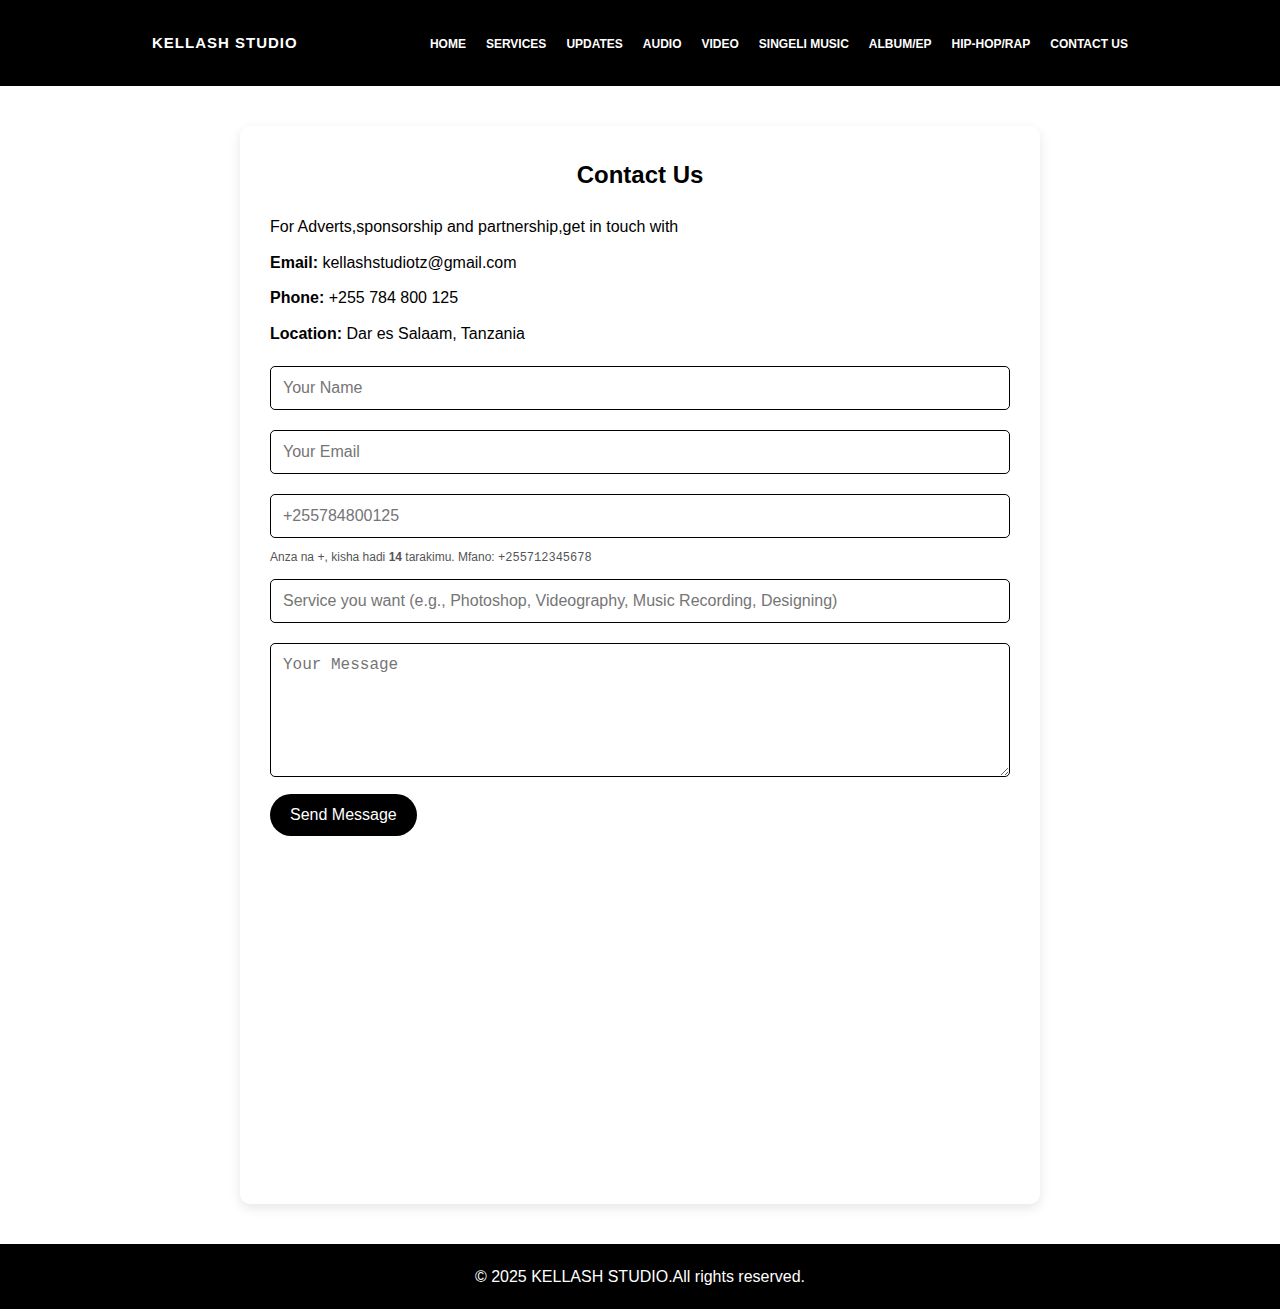
<file: contact.html>
<!DOCTYPE html>
<html lang="en">
<head>
  <meta charset="UTF-8">
  <meta name="viewport" content="width=device-width, initial-scale=1.0">
  <title> About us| Kellash Studio</title>
  <meta name="description" content="Contact us kellsh Studio. |Contact us.">
  <meta name="keywords" content="contact us, Kellash Studio, New updates">
<meta property="og:title" content="Contact us| Kellash Studio">
<meta property="og:description" content="wasiliana na kellash studio.">
<meta property="og:image" content="https://kellashstudiotanzania.netlify.app/images/logo kellassh NN.png.jpg">
<meta property="og:url" content="https://kellashstudiotanzania.netlify.app/contact.html">
<meta property="og:type" content="music.song">
  <link rel="stylesheet" href="style.css">
  <style>
    /* Container */
    .container {
      max-width: 800px;
      margin: 40px auto;
      background: white;
      padding: 30px;
      border-radius: 10px;
      box-shadow: 0 4px 12px rgba(0,0,0,0.1);
      color: black;
    }

    .container h2 {
      text-align: center;
      margin-bottom: 20px;
    }

    .contact-info p {
      margin: 10px 0;
      line-height: 1.6;
    }

    /* Form */
    form input, form textarea {
      width: 100%;
      padding: 12px;
      margin: 10px 0;
      border-radius: 5px;
      border: 1px solid black;
      font-size: 16px;
      background: white;
      color: black;
    }

    form button {
      background-color: black;
      color: white;
      padding: 12px 20px;
      border: none;
      border-radius: 30px;
      font-size: 16px;
      cursor: pointer;
      transition: 0.3s ease;
    }

    form button:hover {
      background-color: white;
      color: black;
      border: 1px solid black;
    }

    iframe {
      width: 100%;
      height: 300px;
      border: none;
      margin-top: 30px;
      border-radius: 8px;
    }

    .hint {
      font-size: 12px;
      color: #555;
    }

    .error {
      font-size: 12px;
      color: red;
    }

    /* Responsive adjustments */
    @media screen and (max-width: 768px) {
      .container {
        margin: 20px;
        padding: 20px;
      }
    }
  </style>
</head>
<body>
<header>
    <nav class="navbar">
      <div class="logo"> KELLASH STUDIO</div>
      <ul class="nav-links">
      <li><a href="index.html">Home</a></li> <br>
       <li><a href="services.html">Services</a></li> <br>
         <li><a href="updates.html">Updates</a></li> <br>
         <li><a href="audio.html">Audio</a></li> <br>
          <li><a href="">video</a></li> <br>
         
      <li><a href="">Singeli music</a></li> <br>
      <li><a href="">Album/EP</a></li> <br>
         <li><a href="">Hip-hop/Rap</a></li> <br>
      
               
                
                <li><a href="contact.html">Contact us</a></li>
  
   
  
  
            </ul>
      <!-- burger menu -->
      <div class="burger">
        <div></div>
        <div></div>
        <div></div>
      </div>
    </nav>
  </header>
  <div class="container">
    <h2>Contact Us</h2>

    <div class="contact-info">
      For Adverts,sponsorship and partnership,get in touch with
      <p><strong>Email:</strong> kellashstudiotz@gmail.com</p>
      <p><strong>Phone:</strong> +255 784 800 125</p>
      <p><strong>Location:</strong> Dar es Salaam, Tanzania</p>
    </div>

    <form id="contactForm" action="https://formspree.io/f/xeolnwzr" method="POST">
      <input type="text" name="name" placeholder="Your Name" required />
      <input type="email" name="email" placeholder="Your Email" required />
      <input id="phone" name="phone" type="text" inputmode="tel" autocomplete="tel"
        placeholder="+255784800125" maxlength="15" aria-describedby="phoneHint phoneError" required />
      <div id="phoneHint" class="hint">Anza na <code>+</code>, kisha hadi <strong>14</strong> tarakimu. Mfano: <code>+255712345678</code></div>
      <div id="phoneError" class="error" role="alert" aria-live="polite" style="display:none"></div>

      <input type="text" name="order" placeholder="Service you want (e.g., Photoshop, Videography, Music Recording, Designing)" required />
      <textarea name="message" placeholder="Your Message" rows="6" required></textarea>
      <button type="submit">Send Message</button>
    </form>

    <!-- Google Map -->
    <iframe 
      src="https://www.google.com/maps/embed?pb=!1m18!1m12!1m3!1d15955.01589114684!2d39.2650021!3d-6.7923546!2m3!1f0!2f0!3f0!3m2!1i1024!2i768!4f13.1!3m3!1m2!1s0x185c4c779121340f%3A0x91a0c0d0c01c682c!2sDar%20es%20Salaam%2C%20Tanzania!5e0!3m2!1sen!2stz!4v1719229160256!5m2!1sen!2stz"
      allowfullscreen="" loading="lazy" referrerpolicy="no-referrer-when-downgrade">
    </iframe>
  </div>

  <script>
    const form = document.getElementById('contactForm');
    const phone = document.getElementById('phone');
    const phoneError = document.getElementById('phoneError');

    function validatePhone() {
      const re = /^\+\d{1,14}$/;
      const val = phone.value.trim();
      if (!val) {
        phoneError.textContent = 'Namba ya simu ni lazima.';
        return false;
      }
      if (!re.test(val)) {
        phoneError.textContent = 'Tafadhali weka namba iliyoanza na + na isiyozidi digits 14 (mfano +255712345678).';
        return false;
      }
      phoneError.textContent = '';
      return true;
    }

    phone.addEventListener('input', () => {
      if (phone.value.length > 15) phone.value = phone.value.slice(0, 15);
      validatePhone();
    });

    form.addEventListener('submit', (e) => {
      if (!validatePhone()) {
        e.preventDefault();
        phone.focus();
      }
    });
  </script>
<!-- ✅ JavaScript -->
  <script>
    const burger = document.querySelector('.burger');
    const nav = document.querySelector('.nav-links');

    burger.addEventListener('click', () => {
      // Toggle both burger and nav visibility
      nav.classList.toggle('nav-active');
      burger.classList.toggle('toggle');
    });
  </script>

  <footer style="text-align:center; padding:20px; background:black; color:white;">
    &copy; 2025 KELLASH STUDIO.All rights reserved.
  </footer>

</body>
</html>
</file>
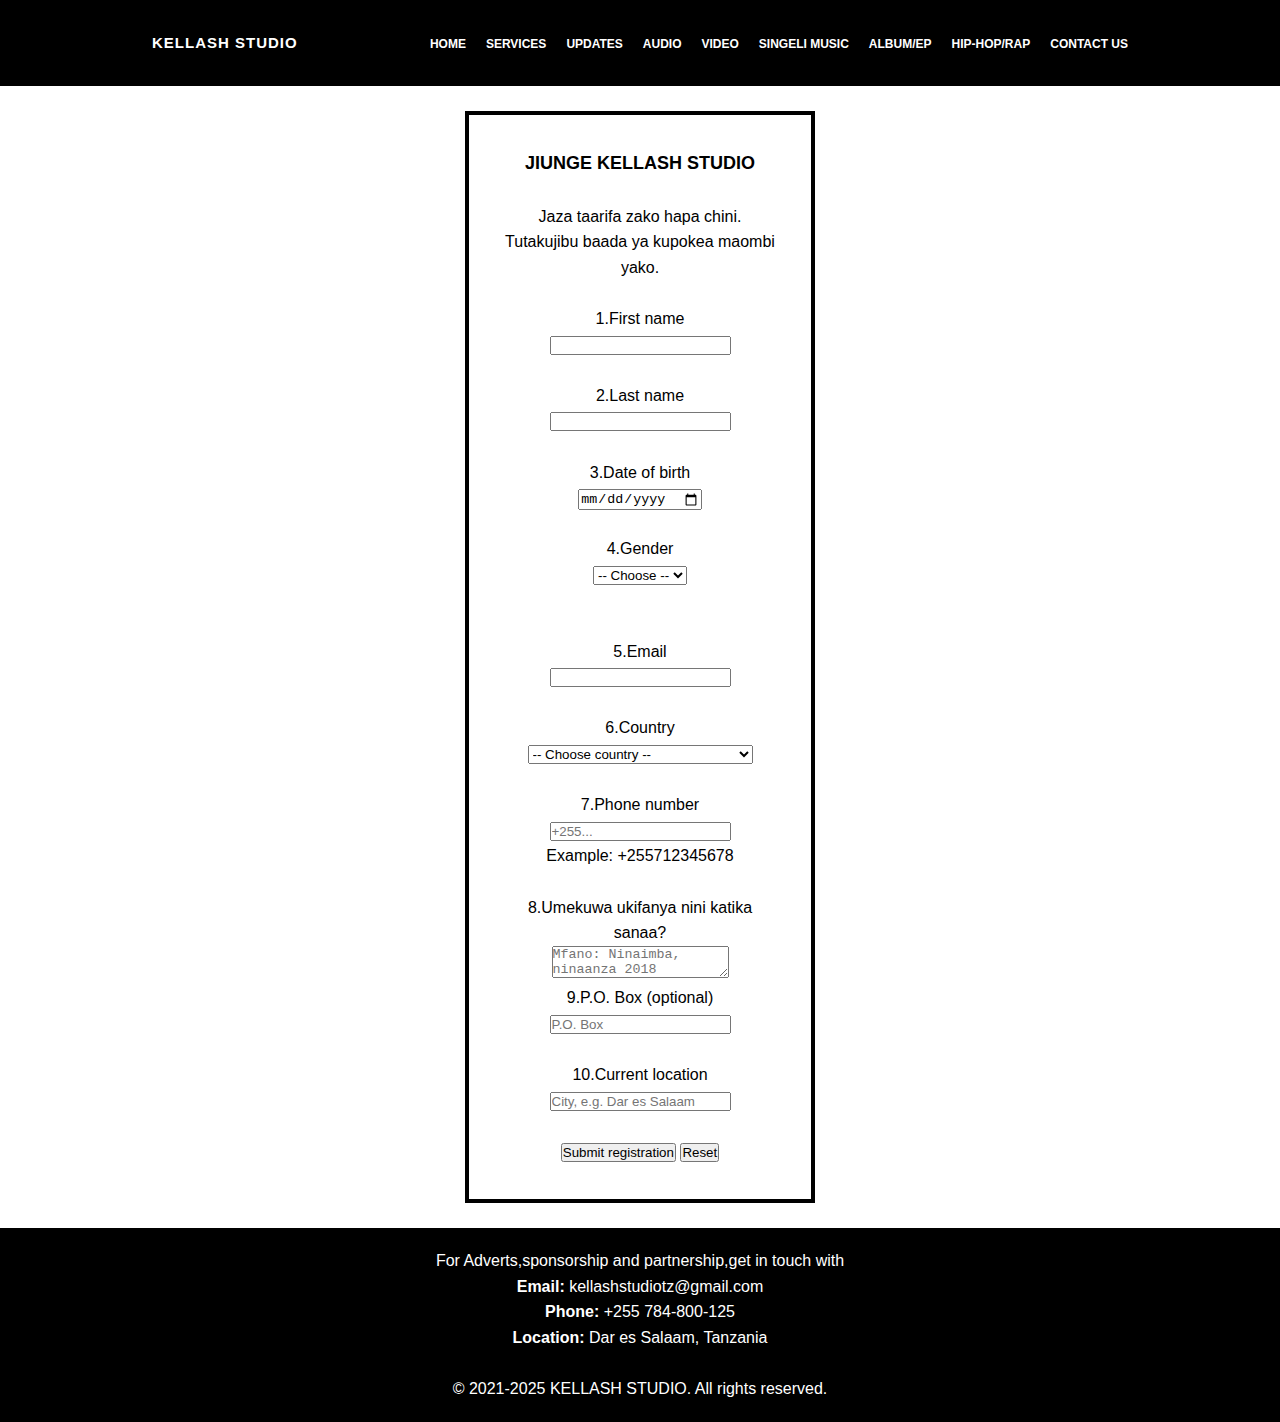
<file: join.html>
<!DOCTYPE html>
<html lang="en">
<head>
    <meta charset="UTF-8">
    <meta name="viewport" content="width=device-width, initial-scale=1.0">
  <title> Join Kellash Studio|Sajili sasa, fanya kazi nasi, na upate discount ya 50% kwenye usambazaji wa nyimbo zako kote mtandaoni!</title>
  <meta name="description" content="Jiunge leo na uanze safari yako ya muziki kwa nguvu mpya! Kwa wasanii wanaojisajili na kufanya kazi nasi, tunatoa punguzo la 50% kwenye huduma zetu za usambazaji wa nyimbo online.
📢 Sambaza kazi zako kwenye majukwaa makubwa ya muziki, ongeza mashabiki, na tengeneza jina lako kama msanii wa kitaalamu!.👉 Sajili sasa kupitia Kellash Studio na tukusaidie kufikia mafanikio yako ya muziki kwa urahisi zaidi!| Jiunge nasi.">
  <meta name="keywords" content="jiunge kellash studio,Kellash Studio">
<meta property="og:title" content="Kellash Studio Inakuinua! Sajili sasa, fanya kazi nasi, na upate discount ya 50% kwenye usambazaji wa nyimbo zako kote mtandaoni! nimeipenda hii| Kellash Studio">
<meta property="og:description" content="Jiunge leo na uanze safari yako ya muziki kwa nguvu mpya! Kwa wasanii wanaojisajili na kufanya kazi nasi, tunatoa punguzo la 50% kwenye huduma zetu za usambazaji wa nyimbo online.
📢 Sambaza kazi zako kwenye majukwaa makubwa ya muziki, ongeza mashabiki, na tengeneza jina lako kama msanii wa kitaalamu!

👉 Sajili sasa kupitia Kellash Studio na tukusaidie kufikia mafanikio yako ya muziki kwa urahisi zaidi!.">
<meta property="og:image" content="https://kellashstudiotanzania.netlify.app/images/logo kellassh NN 2.jpg">
<meta property="og:url" content="https://kellashstudiotanzania.netlify.app/join.html">
<meta property="og:type" content="music.song">
    <link rel="stylesheet" href="style.css">
</head>
<body>

 <header>
    <nav class="navbar">
      <div class="logo"> KELLASH STUDIO</div>
      <ul class="nav-links">
      <li><a href="index.html">Home</a></li> <br>
       <li><a href="services.html">Services</a></li> <br>
         <li><a href="updates.html">Updates</a></li> <br>
         <li><a href="audio.html">Audio</a></li> <br>
          <li><a href="">video</a></li> <br>
         
      <li><a href="">Singeli music</a></li> <br>
      <li><a href="">Album/EP</a></li> <br>
         <li><a href="">Hip-hop/Rap</a></li> <br>
      
               
                
                <li><a href="contact.html">Contact us</a></li>
  
   
  
  
            </ul>
      <!-- burger menu -->
      <div class="burger">
        <div></div>
        <div></div>
        <div></div>
      </div>
    </nav>
  </header>
<br>

<center>
  <div class="cardyanyimbojoin">
<h1 style="font-size: 18px; font-weight: bold;">JIUNGE KELLASH STUDIO</h1><br>
        <p class="small" >Jaza taarifa zako hapa chini. Tutakujibu baada ya kupokea maombi yako.</p>
<br>
        <form  action="https://formspree.io/f/mldppavn"
         method="POST">
          <div class="two-cols">
            <div class="col">
              <label for="firstName">1.First name </label> <br>
              <input id="firstName" name="firstName" type="text" required />
            </div>
            <br>
            <div class="col">
              <label for="lastName">2.Last name </label> <br>
              <input id="lastName" name="lastName" type="text" required />
            </div>
          <br>

          <label for="dob">3.Date of birth </label><br>
          <input id="dob" name="dob" type="date" required />
<br>
<br>
    <div class="col">
              <label for="gender">4.Gender</label> <br>
              <select id="gender" name="gender" required>
                <option value="">-- Choose --</option>
                <option value="Male">Male</option>
                <option value="Female">Female</option>
                <option value="Other">Other</option>
              </select>
            </div>
          </div>       
<br>
<br>
          <div class="col">
            <div class="col">
              <label for="email">5.Email</label><br>
              <input id="email" name="email" type="email" required />
            </div>
            <br>

          <label for="country">6.Country </label>
          <select id="country" name="country" required>
            <option value="">-- Choose country --</option>
            <!-- Countries list (complete) -->
            <option value="Afghanistan">Afghanistan</option>
            <option value="Albania">Albania</option>
            <option value="Algeria">Algeria</option>
            <option value="Andorra">Andorra</option>
            <option value="Angola">Angola</option>
            <option value="Antigua and Barbuda">Antigua and Barbuda</option>
            <option value="Argentina">Argentina</option>
            <option value="Armenia">Armenia</option>
            <option value="Australia">Australia</option>
            <option value="Austria">Austria</option>
            <option value="Azerbaijan">Azerbaijan</option>
            <option value="Bahamas">Bahamas</option>
            <option value="Bahrain">Bahrain</option>
            <option value="Bangladesh">Bangladesh</option>
            <option value="Barbados">Barbados</option>
            <option value="Belarus">Belarus</option>
            <option value="Belgium">Belgium</option>
            <option value="Belize">Belize</option>
            <option value="Benin">Benin</option>
            <option value="Bhutan">Bhutan</option>
            <option value="Bolivia">Bolivia</option>
            <option value="Bosnia and Herzegovina">Bosnia and Herzegovina</option>
            <option value="Botswana">Botswana</option>
            <option value="Brazil">Brazil</option>
            <option value="Brunei">Brunei</option>
            <option value="Bulgaria">Bulgaria</option>
            <option value="Burkina Faso">Burkina Faso</option>
            <option value="Burundi">Burundi</option>
            <option value="Cabo Verde">Cabo Verde</option>
            <option value="Cambodia">Cambodia</option>
            <option value="Cameroon">Cameroon</option>
            <option value="Canada">Canada</option>
            <option value="Central African Republic">Central African Republic</option>
            <option value="Chad">Chad</option>
            <option value="Chile">Chile</option>
            <option value="China">China</option>
            <option value="Colombia">Colombia</option>
            <option value="Comoros">Comoros</option>
            <option value="Congo (Congo-Brazzaville)">Congo (Congo-Brazzaville)</option>
            <option value="Costa Rica">Costa Rica</option>
            <option value="Côte d'Ivoire">Côte d'Ivoire</option>
            <option value="Croatia">Croatia</option>
            <option value="Cuba">Cuba</option>
            <option value="Cyprus">Cyprus</option>
            <option value="Czechia (Czech Republic)">Czechia (Czech Republic)</option>
            <option value="Democratic Republic of the Congo">Democratic Republic of the Congo</option>
            <option value="Denmark">Denmark</option>
            <option value="Djibouti">Djibouti</option>
            <option value="Dominica">Dominica</option>
            <option value="Dominican Republic">Dominican Republic</option>
            <option value="Ecuador">Ecuador</option>
            <option value="Egypt">Egypt</option>
            <option value="El Salvador">El Salvador</option>
            <option value="Equatorial Guinea">Equatorial Guinea</option>
            <option value="Eritrea">Eritrea</option>
            <option value="Estonia">Estonia</option>
            <option value="Eswatini (fmr. "Swaziland")">Eswatini (fmr. "Swaziland")</option>
            <option value="Ethiopia">Ethiopia</option>
            <option value="Fiji">Fiji</option>
            <option value="Finland">Finland</option>
            <option value="France">France</option>
            <option value="Gabon">Gabon</option>
            <option value="Gambia">Gambia</option>
            <option value="Georgia">Georgia</option>
            <option value="Germany">Germany</option>
            <option value="Ghana">Ghana</option>
            <option value="Greece">Greece</option>
            <option value="Grenada">Grenada</option>
            <option value="Guatemala">Guatemala</option>
            <option value="Guinea">Guinea</option>
            <option value="Guinea-Bissau">Guinea-Bissau</option>
            <option value="Guyana">Guyana</option>
            <option value="Haiti">Haiti</option>
            <option value="Honduras">Honduras</option>
            <option value="Hungary">Hungary</option>
            <option value="Iceland">Iceland</option>
            <option value="India">India</option>
            <option value="Indonesia">Indonesia</option>
            <option value="Iran">Iran</option>
            <option value="Iraq">Iraq</option>
            <option value="Ireland">Ireland</option>
            <option value="Israel">Israel</option>
            <option value="Italy">Italy</option>
            <option value="Jamaica">Jamaica</option>
            <option value="Japan">Japan</option>
            <option value="Jordan">Jordan</option>
            <option value="Kazakhstan">Kazakhstan</option>
            <option value="Kenya">Kenya</option>
            <option value="Kiribati">Kiribati</option>
            <option value="Kuwait">Kuwait</option>
            <option value="Kyrgyzstan">Kyrgyzstan</option>
            <option value="Laos">Laos</option>
            <option value="Latvia">Latvia</option>
            <option value="Lebanon">Lebanon</option>
            <option value="Lesotho">Lesotho</option>
            <option value="Liberia">Liberia</option>
            <option value="Libya">Libya</option>
            <option value="Liechtenstein">Liechtenstein</option>
            <option value="Lithuania">Lithuania</option>
            <option value="Luxembourg">Luxembourg</option>
            <option value="Madagascar">Madagascar</option>
            <option value="Malawi">Malawi</option>
            <option value="Malaysia">Malaysia</option>
            <option value="Maldives">Maldives</option>
            <option value="Mali">Mali</option>
            <option value="Malta">Malta</option>
            <option value="Marshall Islands">Marshall Islands</option>
            <option value="Mauritania">Mauritania</option>
            <option value="Mauritius">Mauritius</option>
            <option value="Mexico">Mexico</option>
            <option value="Micronesia">Micronesia</option>
            <option value="Moldova">Moldova</option>
            <option value="Monaco">Monaco</option>
            <option value="Mongolia">Mongolia</option>
            <option value="Montenegro">Montenegro</option>
            <option value="Morocco">Morocco</option>
            <option value="Mozambique">Mozambique</option>
            <option value="Myanmar">Myanmar</option>
            <option value="Namibia">Namibia</option>
            <option value="Nauru">Nauru</option>
            <option value="Nepal">Nepal</option>
            <option value="Netherlands">Netherlands</option>
            <option value="New Zealand">New Zealand</option>
            <option value="Nicaragua">Nicaragua</option>
            <option value="Niger">Niger</option>
            <option value="Nigeria">Nigeria</option>
            <option value="North Korea">North Korea</option>
            <option value="North Macedonia">North Macedonia</option>
            <option value="Norway">Norway</option>
            <option value="Oman">Oman</option>
            <option value="Pakistan">Pakistan</option>
            <option value="Palau">Palau</option>
            <option value="Panama">Panama</option>
            <option value="Papua New Guinea">Papua New Guinea</option>
            <option value="Paraguay">Paraguay</option>
            <option value="Peru">Peru</option>
            <option value="Philippines">Philippines</option>
            <option value="Poland">Poland</option>
            <option value="Portugal">Portugal</option>
            <option value="Qatar">Qatar</option>
            <option value="Romania">Romania</option>
            <option value="Russia">Russia</option>
            <option value="Rwanda">Rwanda</option>
            <option value="Saint Kitts and Nevis">Saint Kitts and Nevis</option>
            <option value="Saint Lucia">Saint Lucia</option>
            <option value="Saint Vincent and the Grenadines">Saint Vincent and the Grenadines</option>
            <option value="Samoa">Samoa</option>
            <option value="San Marino">San Marino</option>
            <option value="Sao Tome and Principe">Sao Tome and Principe</option>
            <option value="Saudi Arabia">Saudi Arabia</option>
            <option value="Senegal">Senegal</option>
            <option value="Serbia">Serbia</option>
            <option value="Seychelles">Seychelles</option>
            <option value="Sierra Leone">Sierra Leone</option>
            <option value="Singapore">Singapore</option>
            <option value="Slovakia">Slovakia</option>
            <option value="Slovenia">Slovenia</option>
            <option value="Solomon Islands">Solomon Islands</option>
            <option value="Somalia">Somalia</option>
            <option value="South Africa">South Africa</option>
            <option value="South Korea">South Korea</option>
            <option value="South Sudan">South Sudan</option>
            <option value="Spain">Spain</option>
            <option value="Sri Lanka">Sri Lanka</option>
            <option value="Sudan">Sudan</option>
            <option value="Suriname">Suriname</option>
            <option value="Sweden">Sweden</option>
            <option value="Switzerland">Switzerland</option>
            <option value="Syria">Syria</option>
            <option value="Taiwan">Taiwan</option>
            <option value="Tajikistan">Tajikistan</option>
            <option value="Tanzania">Tanzania</option>
            <option value="Thailand">Thailand</option>
            <option value="Timor-Leste">Timor-Leste</option>
            <option value="Togo">Togo</option>
            <option value="Tonga">Tonga</option>
            <option value="Trinidad and Tobago">Trinidad and Tobago</option>
            <option value="Tunisia">Tunisia</option>
            <option value="Turkey">Turkey</option>
            <option value="Turkmenistan">Turkmenistan</option>
            <option value="Tuvalu">Tuvalu</option>
            <option value="Uganda">Uganda</option>
            <option value="Ukraine">Ukraine</option>
            <option value="United Arab Emirates">United Arab Emirates</option>
            <option value="United Kingdom">United Kingdom</option>
            <option value="United States of America">United States of America</option>
            <option value="Uruguay">Uruguay</option>
            <option value="Uzbekistan">Uzbekistan</option>
            <option value="Vanuatu">Vanuatu</option>
            <option value="Vatican City">Vatican City</option>
            <option value="Venezuela">Venezuela</option>
            <option value="Vietnam">Vietnam</option>
            <option value="Yemen">Yemen</option>
            <option value="Zambia">Zambia</option>
            <option value="Zimbabwe">Zimbabwe</option>
          </select>
<br>
<br>
          <div class="two-cols">
            <div class="col">
              <label for="phone">7.Phone number</label>
              <input id="phone" name="phone" type="tel" placeholder="+255..." required maxlength="16" />
              <div class="small-note">Example: +255712345678</div>
            </div>
<br><label for="artDetails">8.Umekuwa ukifanya nini katika sanaa?</label> <br>
          <textarea id="artDetails" name="artDetails" placeholder="Mfano: Ninaimba, ninaanza 2018 (studio, gigs...), au 'producer tangu 2020'"></textarea>
           
<br>
          <label for="pobox">9.P.O. Box (optional)</label>
          <input id="pobox" name="pobox" type="text" placeholder="P.O. Box" />
<br>
<br>
          <label for="currentLocation">10.Current location</label><br>
          <input id="currentLocation" name="currentLocation" type="text" placeholder="City, e.g. Dar es Salaam" />
<br><br>


          <div class="actions">
            <button type="submit">Submit registration</button>
            <button type="reset" class="secondary">Reset</button>
          </div>

          <div id="formError" class="error" role="alert" aria-live="assertive" style="display:none;"></div>
          <div id="formSuccess" class="note-success" style="display:none;">Tumepokea taarifa zako. Tutakujibu hivi karibuni.</div>
        </form>
      </div>
    </div><!-- card -->
  </div><!-- container -->
  <br>

<script>
    // Client-side validation
    const form = document.getElementById('registerForm');
    const formError = document.getElementById('formError');
    const formSuccess = document.getElementById('formSuccess');

    function validatePhone(phone){
      if(!phone) return false;
      // must start with + then digits, total digits (excluding +) <=15
      if(phone.charAt(0) !== '+') return false;
      const digits = phone.slice(1).replace(/\s+/g,'');
      if(!/^\d+$/.test(digits)) return false;
      if(digits.length > 15) return false;
      return true;
    }

    form.addEventListener('submit', function(e){
      formError.style.display='none';
      formSuccess.style.display='none';

      const phone = document.getElementById('phone').value.trim();
      const email = document.getElementById('email').value.trim();
      const pass = document.getElementById('password').value;

      if(!validatePhone(phone)){
        e.preventDefault();
        formError.textContent = 'Namba ya simu lazima ianze na + na iwe na hadi tarakimu 15. Mfano: +255712345678';
        formError.style.display = 'block';
        return;
      }

      if(pass.length < 6){
        e.preventDefault();
        formError.textContent = 'Password lazima iwe angalau herufi 6.';
        formError.style.display = 'block';
        return;
      }

      // Basic email regex
      const emailRegex = /^[^\s@]+@[^\s@]+\.[^\s@]+$/;
      if(!emailRegex.test(email)){
        e.preventDefault();
        formError.textContent = 'Tafadhali weka email halali.';
        formError.style.display = 'block';
        return;
      }

      // allow form submission to server (PHP) — show success message after server responds
      // Optionally you could use AJAX/fetch to submit and show success without leaving page.
    });

    // Optionally: Show success message if redirected with query ?sent=1
    (function(){
      const params = new URLSearchParams(window.location.search);
      if(params.get('sent') === '1'){
        formSuccess.style.display='block';
        form.scrollIntoView({behavior:'smooth'});
      }
      if(params.get('sent') === '0' && params.get('err')){
        formError.textContent = params.get('err');
        formError.style.display='block';
      }
    })();
  </script>




















































































  <!-- Footer -->
  <footer>
    <div class="contact-info">
      For Adverts,sponsorship and partnership,get in touch with
      <p><strong>Email:</strong> kellashstudiotz@gmail.com</p>
      <p><strong>Phone:</strong> +255 784-800-125</p>
      <p><strong>Location:</strong> Dar es Salaam, Tanzania</p>
    </div>
    <br>
      <p>&copy; 2021-2025 KELLASH STUDIO. All rights reserved.</p>
  </footer>
    <!-- Burger JS -->
  <script>
    const burger = document.querySelector('.burger');
    const nav = document.querySelector('.nav-links');

    burger.addEventListener('click', () => {
        nav.classList.toggle('nav-active');
        burger.classList.toggle('toggle');
    });
  </script>
</file>
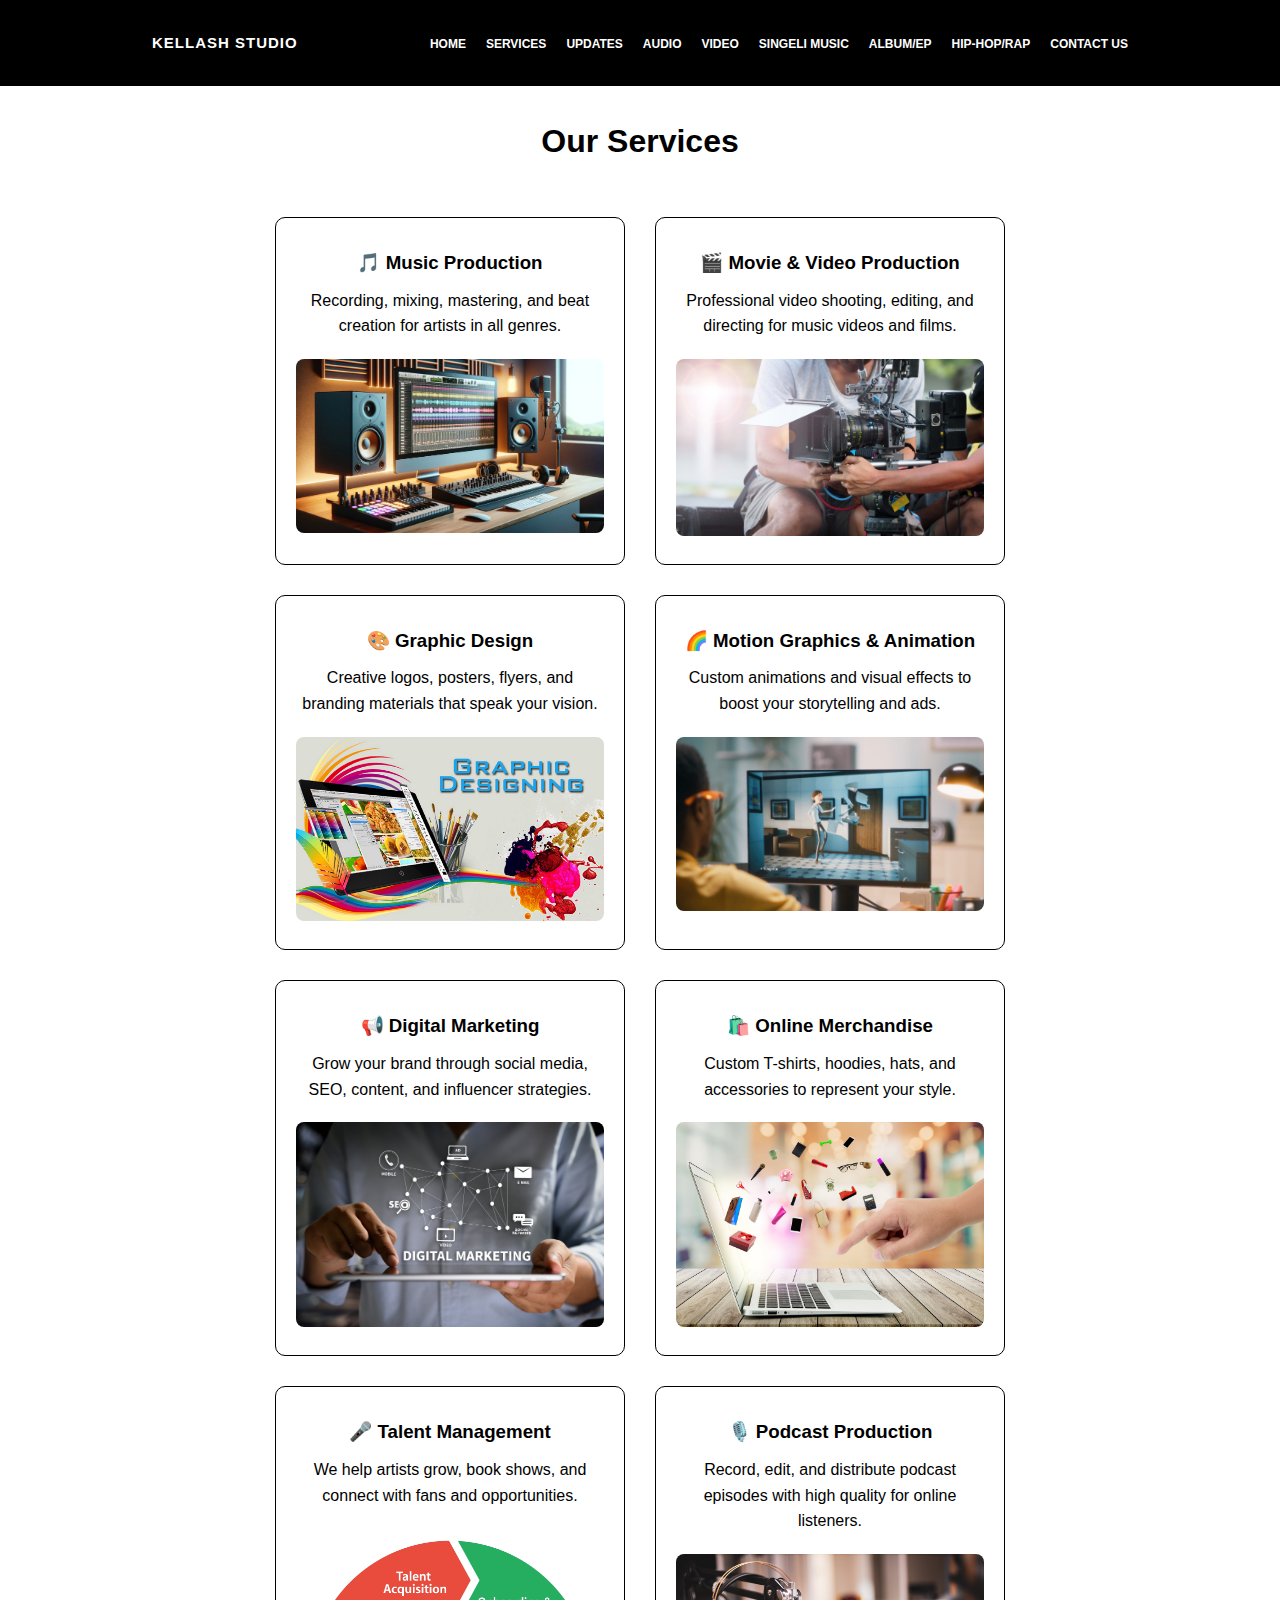
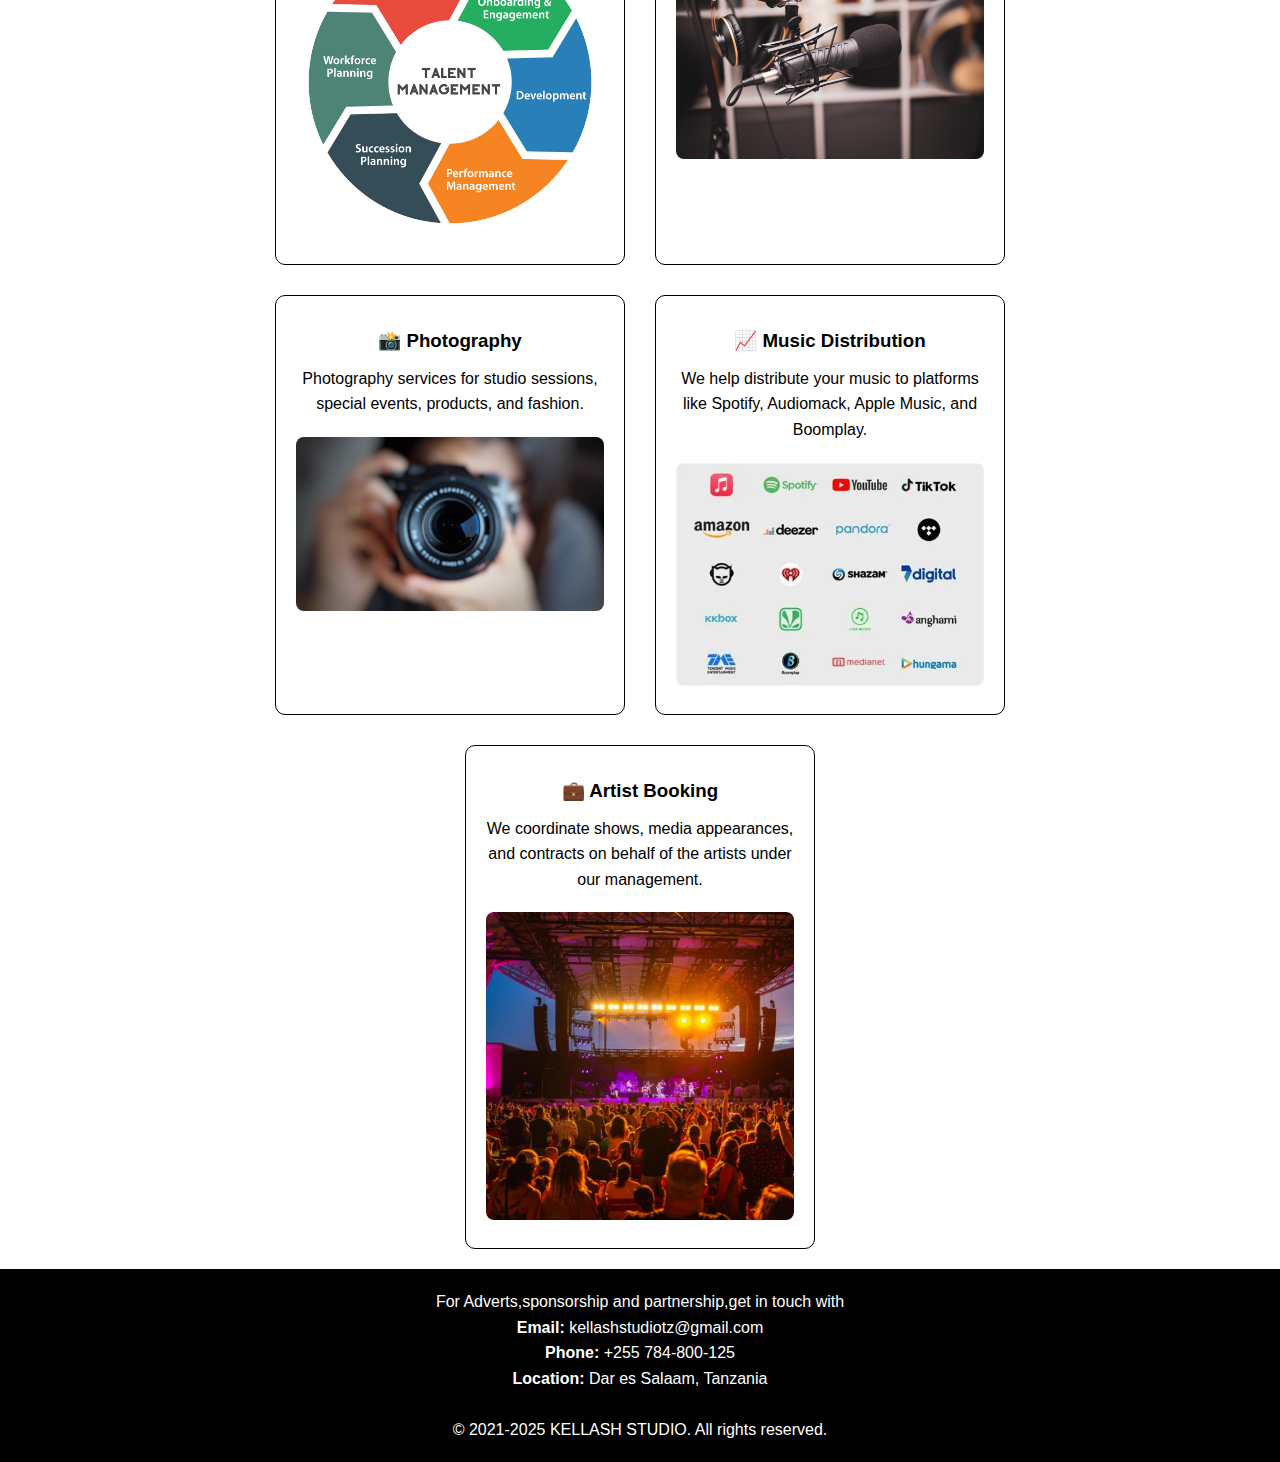
<file: services.html>
<!DOCTYPE html>
<html lang="en">
<head>
  <meta charset="UTF-8">
  <meta name="viewport" content="width=device-width, initial-scale=1.0">
   <title> Our services| Kellash Studio</title>
  <meta name="description" content="Tazama huduma zetu za Kellash Studio. |Our services.">
  <meta name="keywords" content="our services, Kellash Studio, Tanzania Music, Download, New Song">
<meta property="og:title" content="Our services| Kellash Studio">
<meta property="og:description" content="Sikiliza na pakua nyimbo ya Fesy melody -Vimba kupitia Kellash Studio.">
<meta property="og:image" content="https://kellashstudiotanzania.netlify.app/images/Music-Production-2-2.png.webp.jpg">
<meta property="og:url" content="https://kellashstudiotanzania.netlify.app/services.html">
<meta property="og:type" content="music.song">
  <link rel="stylesheet" href="style.css">
  <style>
    body {
      font-family: Arial, sans-serif;
      background: white;
      color: black;
      margin: 0;
      padding: 0;
    }

    h1 {
      text-align: center;
      margin: 30px 0;
    }

    .services-container {
      display: flex;
      flex-wrap: wrap;
      justify-content: center;
      gap: 30px;
      padding: 20px 10%;
    }

    .service-card {
      background: white;
      border: 1px solid black;
      border-radius: 10px;
      padding: 20px;
      max-width: 350px;
      text-align: center;
      transition: transform 0.3s ease;
    }

    .service-card:hover {
      transform: scale(1.05);
    }

    .service-card img {
      max-width: 100%;
      height: auto;
      border-radius: 8px;
      margin-top: 10px;
    }

    .service-card h3 {
      margin-top: 10px;
    }

    .service-card p {
      font-size: 16px;
      margin: 10px 0;
    }

    /* Footer */
    footer {
      text-align: center;
      padding: 20px;
      background: black;
      color: white;
    }

    /* Responsive adjustments */
    @media screen and (max-width: 768px) {
      .services-container {
        padding: 20px 5%;
        gap: 20px;
      }

      .service-card {
        max-width: 100%;
      }
    }
  </style>
</head>
<body>

<header>
    <nav class="navbar">
      <div class="logo"> KELLASH STUDIO</div>
      <ul class="nav-links">
      <li><a href="index.html">Home</a></li> <br>
       <li><a href="services.html">Services</a></li> <br>
         <li><a href="updates.html">Updates</a></li> <br>
         <li><a href="audio.html">Audio</a></li> <br>
          <li><a href="">video</a></li> <br>
         
      <li><a href="">Singeli music</a></li> <br>
      <li><a href="">Album/EP</a></li> <br>
         <li><a href="">Hip-hop/Rap</a></li> <br>
      
               
                
                <li><a href="contact.html">Contact us</a></li>
  
   
  
  
            </ul>
      <!-- burger menu -->
      <div class="burger">
        <div></div>
        <div></div>
        <div></div>
      </div>
    </nav>
  </header>
  <h1>Our Services</h1>

  <div class="services-container">
    <div class="service-card">
      <h3>🎵 Music Production</h3>
      <p>Recording, mixing, mastering, and beat creation for artists in all genres.</p>
      <img src="Music-Production-2-2.png.webp" alt="Music Production">
    </div>

    <div class="service-card">
      <h3>🎬 Movie & Video Production</h3>
      <p>Professional video shooting, editing, and directing for music videos and films.</p>
      <img src="film-prod-02-large.jpg" alt="Movie Production">
    </div>

    <div class="service-card">
      <h3>🎨 Graphic Design</h3>
      <p>Creative logos, posters, flyers, and branding materials that speak your vision.</p>
      <img src="Graphic-Design.jpg" alt="Graphic Design">
    </div>

    <div class="service-card">
      <h3>🌈 Motion Graphics & Animation</h3>
      <p>Custom animations and visual effects to boost your storytelling and ads.</p>
      <img src="anim.webp" alt="Motion Graphics">
    </div>

    <div class="service-card">
      <h3>📢 Digital Marketing</h3>
      <p>Grow your brand through social media, SEO, content, and influencer strategies.</p>
      <img src="digital market" alt="Digital Marketing">
    </div>

    <div class="service-card">
      <h3>🛍️ Online Merchandise</h3>
      <p>Custom T-shirts, hoodies, hats, and accessories to represent your style.</p>
      <img src="onli" alt="Online Merchandise">
    </div>

    <div class="service-card">
      <h3>🎤 Talent Management</h3>
      <p>We help artists grow, book shows, and connect with fans and opportunities.</p>
      <img src="talent" alt="Talent Management">
    </div>

    <div class="service-card">
      <h3>🎙️ Podcast Production</h3>
      <p>Record, edit, and distribute podcast episodes with high quality for online listeners.</p>
      <img src="prodcast" alt="Podcast Production">
    </div>

    <div class="service-card">
      <h3>📸 Photography</h3>
      <p>Photography services for studio sessions, special events, products, and fashion.</p>
      <img src="photography-consent.jpg" alt="Photography">
    </div>

    <div class="service-card">
      <h3>📈 Music Distribution</h3>
      <p>We help distribute your music to platforms like Spotify, Audiomack, Apple Music, and Boomplay.</p>
      <img src="disr" alt="Music Distribution">
    </div>

    <div class="service-card">
      <h3>💼 Artist Booking</h3>
      <p>We coordinate shows, media appearances, and contracts on behalf of the artists under our management.</p>
      <img src="bookinh" alt="Artist Booking">
    </div>
  </div>
 <script>
    const burger = document.querySelector('.burger');
    const nav = document.querySelector('.nav-links');

    burger.addEventListener('click', () => {
        nav.classList.toggle('nav-active');
        burger.classList.toggle('toggle');
    });
  </script>
   <!-- Footer -->
  <footer>
    <div class="contact-info">
      For Adverts,sponsorship and partnership,get in touch with
      <p><strong>Email:</strong> kellashstudiotz@gmail.com</p>
      <p><strong>Phone:</strong> +255 784-800-125</p>
      <p><strong>Location:</strong> Dar es Salaam, Tanzania</p>
    </div>
    <br>
      <p>&copy; 2021-2025 KELLASH STUDIO. All rights reserved.</p>
  </footer>

</body>
</html>
</file>
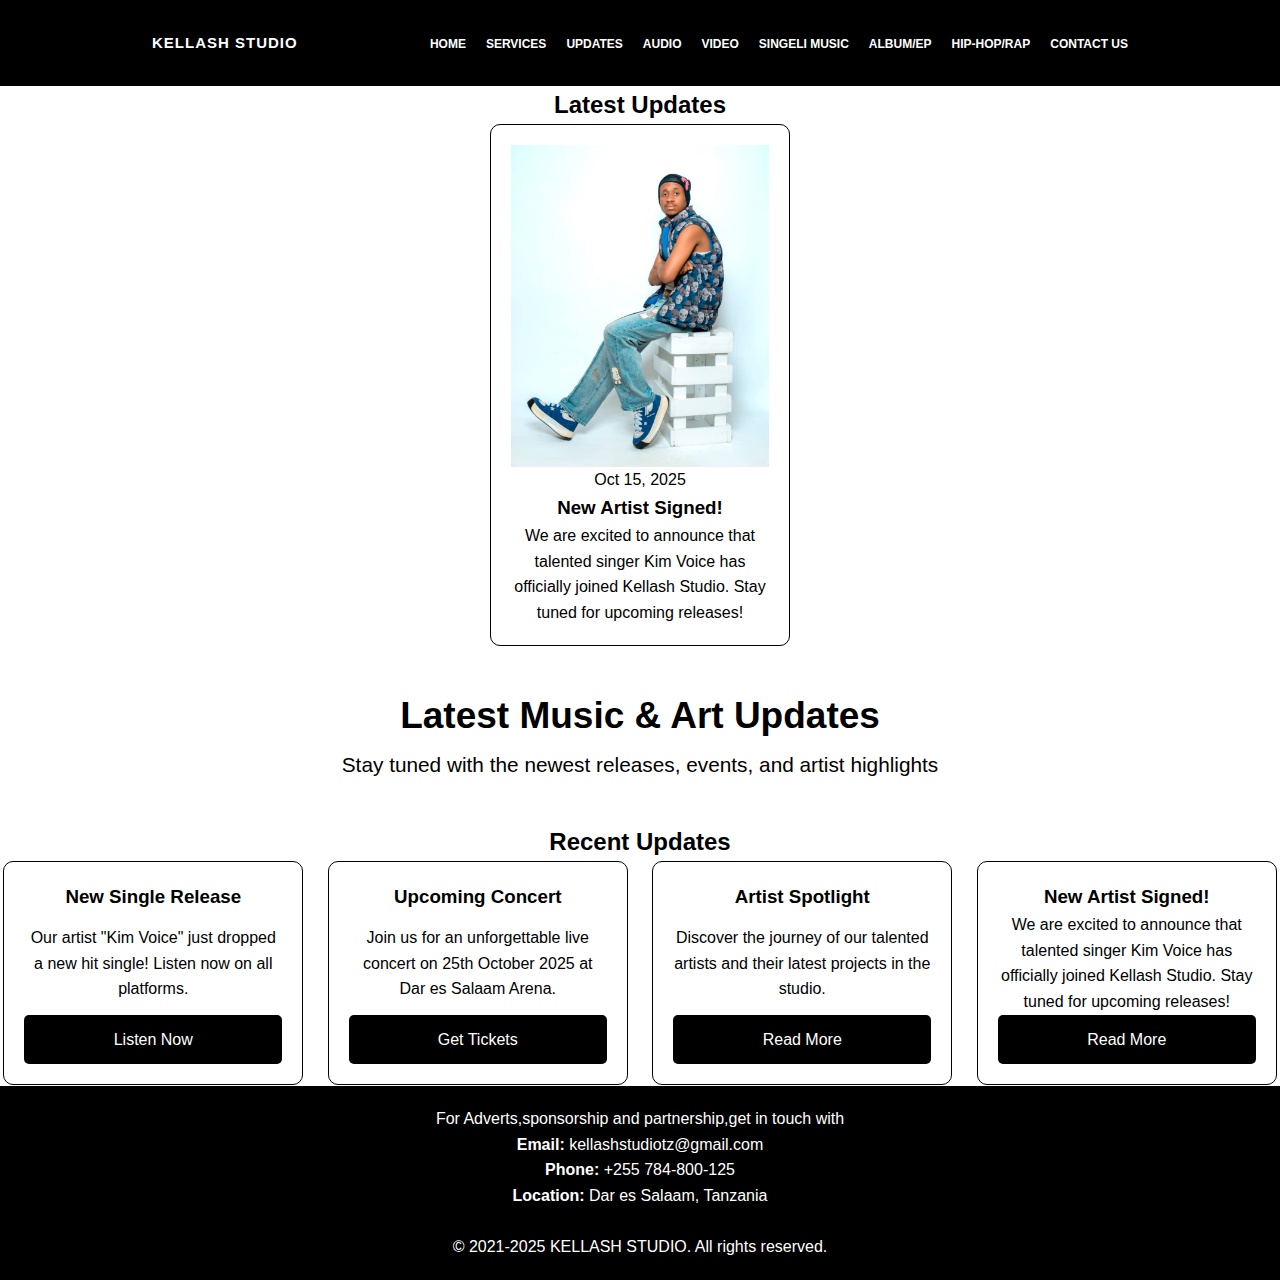
<file: updates.html>
<!DOCTYPE html>
<html lang="en">
<head>
    <meta charset="UTF-8">
    <meta name="viewport" content="width=device-width, initial-scale=1.0">
    <title>updates|Kellash Studio</title>
       <meta name="description" content="Pata Updates za mziki kutoka website">
 <meta property="og:title" content="Our updates| Kellash Studio">
<meta property="og:description" content="Sikiliza na pakua nyimbo ya Fesy melody -Vimba kupitia Kellash Studio.">
<meta property="og:image" content="https://kellashstudiotanzania.netlify.app/images/logo kellassh NN.png">
<meta property="og:url" content="https://kellashstudiotanzania.netlify.app/updates.html">
<meta property="og:type" content="music.song">
    <link rel="stylesheet" href="style.css">
</head>
<body>

 <header>
    <nav class="navbar">
      <div class="logo"> KELLASH STUDIO</div>
      <ul class="nav-links">
      <li><a href="index.html">Home</a></li> <br>
       <li><a href="services.html">Services</a></li> <br>
         <li><a href="updates.html">Updates</a></li> <br>
         <li><a href="audio.html">Audio</a></li> <br>
          <li><a href="">video</a></li> <br>
         
      <li><a href="">Singeli music</a></li> <br>
      <li><a href="">Album/EP</a></li> <br>
         <li><a href="">Hip-hop/Rap</a></li> <br>
      
               
                
                <li><a href="contact.html">Contact us</a></li>
  
   
  
  
            </ul>
      <!-- burger menu -->
      <div class="burger">
        <div></div>
        <div></div>
        <div></div>
      </div>
    </nav>
  </header>
  <center>
  <div class="container">
  <h2>Latest Updates</h2>
  <div class="grid">
    
    <!-- Update Card 1 -->
    <div class="card">
      <img src="kim voice 2.jpg" alt="Update 1">
      <div class="date">Oct 15, 2025</div>
      <h3>New Artist Signed!</h3>
      <p>We are excited to announce that talented singer Kim Voice has officially joined Kellash Studio. Stay tuned for upcoming releases!</p>
    </div>

  </div>
</div>
 <main>
        <section class="hero">
            <h1 style="font-size: 37px;">Latest Music & Art Updates</h1>
            <p>Stay tuned with the newest releases, events, and artist highlights</p>
        </section>

        <section class="updates">
            <h2>Recent Updates</h2>
            <div class="update-cards">
                <div class="card">
                    <h3>New Single Release</h3>
                    <p>Our artist "Kim Voice" just dropped a new hit single! Listen now on all platforms.</p>
                    <a href="#" class="btn">Listen Now</a>
                </div>
                <div class="card">
                    <h3>Upcoming Concert</h3>
                    <p>Join us for an unforgettable live concert on 25th October 2025 at Dar es Salaam Arena.</p>
                    <a href="#" class="btn">Get Tickets</a>
                </div>
                <div class="card">
                    <h3>Artist Spotlight</h3>
                    <p>Discover the journey of our talented artists and their latest projects in the studio.</p>
                    <a href="#" class="btn">Read More</a>
                </div>
                 <div class="card">
                    <h3>New Artist Signed!</h3>
      <p>We are excited to announce that talented singer Kim Voice has officially joined Kellash Studio. Stay tuned for upcoming releases!</p>
                    <a href="#" class="btn">Read More</a>
                </div>
            </div>
        </section>
    </main>

    <!-- Footer -->
  <footer>
    <div class="contact-info">
      For Adverts,sponsorship and partnership,get in touch with
      <p><strong>Email:</strong> kellashstudiotz@gmail.com</p>
      <p><strong>Phone:</strong> +255 784-800-125</p>
      <p><strong>Location:</strong> Dar es Salaam, Tanzania</p>
    </div>
    <br>
      <p>&copy; 2021-2025 KELLASH STUDIO. All rights reserved.</p>
  </footer>
    

    <script>
        // Burger menu kwa simu ndogo
        const burger = document.querySelector('.burger');
        const nav = document.querySelector('.nav-links');

        burger.addEventListener('click', () => {
            nav.classList.toggle('nav-active');
            burger.classList.toggle('toggle');
        });
    </script>
  </center>
</body>
</html>
</file>
<file: style.css>
/* Reset basic styles */
* {
    margin: 0;
    padding: 0;
    box-sizing: border-box;
}

/* Body & fonts */
body {
    font-family: Arial, sans-serif;
    line-height: 1.6;
    background-color: #ffffff; /* background nyeupe */
    color: #000000; /* text nyeusi */
}

/* Navbar */
.navbar {
    display: flex;
    justify-content: space-between;
    align-items: center;
    padding: 15px 10%;
    background-color: #000000; /* Navbar nyeusi */
    color: #ffffff;
    
}

.nav-links {
    display: flex;
    list-style: none;
}

.nav-links li {
    margin-left: 20px;
}
.nav-links li a {
    text-transform: uppercase; /* Hii inafanya text zote kuwa CAPITAL */
    font-size: 12px; /* Hapa unaweza kubadilisha ukubwa wa font */
}

.nav-links a {
    text-decoration: none;
    color: #ffffff;
    font-weight: bold;
    transition: color 0.3s;
}
.nav-links li a:hover {
  background-color: white;
    color: #000000; /* Badilisha rangi kwenye hover */
    
}


/* Burger menu for mobile */
.burger {
    display: none;
    cursor: pointer;
    flex-direction: column;
    gap: 5px;
}

.burger div {
    width: 25px;
    height: 3px;
    background-color: #ffffff;
}

/* Hero Section */
.hero {
    text-align: center;
    padding: 40px;
    background: white;
    color:black;
}

.hero h1 {
    font-size: 2.8rem;
    margin-bottom: 2px;
}

.hero p {
    font-size: 1.3rem;
    margin-bottom: 1px;
}

/* Buttons */
.btn {
    display: inline-block;
    padding: 12px 30px;
    background-color: #000000;
    color: #ffffff;
    text-decoration: none;
    border-radius: 5px;
    transition: all 0.3s ease;
}

.btn:hover {
    background-color: #ffffff;
    color: #000000;
    border: 1px solid #000000;
}

/* Services / Updates Section */
.services, .updates {
    padding: 1px;
    text-align: center;
}

.service-cards, .update-cards {
    display: flex;
    justify-content: space-around;
    flex-wrap: wrap;
    gap: 20px;
}

.card {
    flex: 1 1 250px;
    max-width: 300px;
    padding: 20px;
    background-color: #ffffff; /* card nyeupe */
    color: #000000;
    border: 1px solid #000000;
    border-radius: 10px;
    display: flex;
    flex-direction: column;
    justify-content: space-between;
    min-height: 2px; /* uniform height */
    transition: all 0.3s ease;
}

.card:hover {
    transform: translateY(-10px);
    box-shadow: 0 10px 20px rgba(0,0,0,0.2);
}

/* Card paragraph clamp */
.card p {
    overflow: hidden;
    text-overflow: ellipsis;
    display: -webkit-box;
    -webkit-line-clamp: 4;
    -webkit-box-orient: vertical;
}

/* Footer */
footer {
    text-align: center;
    padding: 20px;
    background-color: #000000; /* Footer nyeusi */
    color: #ffffff;
}
/* Zuia scroll ya kushoto-kulia kwenye body nzima */
body {
  overflow-x: hidden;
}

/* Rekebisha nav-links ili isisukume ukurasa */
.nav-links {
  overflow-x: hidden;
}

/* Ili menu ifunike upande mzima badala ya kusababisha scroll */
@media screen and (max-width: 768px) {
  .nav-links {
    position: fixed; /* badala ya absolute */
    top: 0;
    right: 0;
    width: 60%;
    height: 100vh;
    background-color: #000;
    display: flex;
    flex-direction: column;
    align-items: center;
    justify-content: center;
    transform: translateX(100%);
    transition: transform 0.5s ease-in-out;
    z-index: 999;
  }

  .nav-links.nav-active {
    transform: translateX(0%);
  }

  /* Burger icon iwe juu kabisa */
  .burger {
    display: flex;
    position: relative;
    z-index: 1000;
  }
}
.cardyaabout {
    flex: 1 1 250px;
    max-width: 350px;
    padding: 18px;
    background-color: #ffffff; /* card nyeupe */
    color: #000000;
    border: 1px solid #000000;
    border-radius: 10px;
    display: flex;
    flex-direction: column;
    justify-content: space-between;
    min-height: 2px; /* uniform height */
    transition: all 0.3s ease;
}


.cardyanyimbo {
    flex: 1 1 250px;
    max-width: 330px;
    padding: 20px;
    background-color: #ffffff; /* card nyeupe */
    color: #000000;
    border: 1px solid #000000;
    border-radius: 10px;
    display: flex;
    flex-direction: column;
    justify-content: space-between;
    min-height: 250px; /* uniform height */
    transition: all 0.3s ease;
}


.music-card {
      display: flex;
      background: #ffffff;
      border-radius: 6px;
      box-shadow: 0 2px 6px rgba(0,0,0,0.1);
      
      max-width: 280px;
      height: 120px;
      
    }

    .music-card img {
      width: 15%;
   
    }

    .card-content {
      padding: 0px;
      flex: 1;
    }

    .card-content h2 {
      
      font-size: 12px;
      color: #111;
    }

    .card-content p {
     
      color: #666;
      font-size: 14px;
    }








.cardyanyimbojoin {
    flex: 1 1 250px;
    max-width: 350px;
    padding: 34px;
    background-color:white; /* card nyeupe */
    color:black;
    border: 4px solid #000000;
    
    display: flex;
    flex-direction: column;
    justify-content: space-between;
    min-height: 20px; /* uniform height */
    transition: all 0.3s ease;
}

.ads-banner {
  background: #f1c40f;   /* rangi ya manjano (unaweza kubadilisha) */
  color: #111;
  text-align: center;
  padding: 15px;
  font-weight: bold;
  font-size: 18px;
}
.ads-banner {
  background: none;
  color: #0a0a0a;
  overflow: hidden;
  white-space: nowrap;
  height: 40px;
  display: flex;
  align-items: center;
  font-weight: bold;
  font-size: 18px;
}

.scroll-text {
  display: inline-block;
  animation: scroll-left 29s linear infinite;
}

@keyframes scroll-left {
  0%   { transform: translateX(100%); }
  100% { transform: translateX(-100%); }
}
#loader {
  position: fixed;
  top: 0;
  left: 0;
  width: 100%;
  height: 100%;
  background: rgba(255,255,255,0.8);
  display: flex;
  justify-content: center;
  align-items: center;
  flex-direction: column;
  z-index: 9999;
}

.spinner {
  border: 8px solid #f3f3f3;
  border-top: 8px solid orangered;
  border-radius: 50%;
  width: 60px;
  height: 60px;
  animation: spin 1s linear infinite;
  margin-bottom: 10px;
}

@keyframes spin {
  0% { transform: rotate(0deg); }
  100% { transform: rotate(360deg); }
}


    /* Header kuu */
    header {
      background-color: #000000; /* Rangi ya nyuma */
      color: white;
      padding: 15px 30px;
      text-align: center;
      position: sticky;
      top: 0; /* Hii ndiyo sehemu muhimu kufanya iwe sticky */
      z-index: 1000; /* Inafanya ibaki juu ya vitu vingine */
    }

/* Categories */
.categories{display:flex;
  justify-content:center;
  gap:15px;
  margin:30px 0;
  flex-wrap:wrap;
}
.categories a{
  background:#000;
  color:#fff;
  padding:1px 18px;
  border-radius:10px;
  text-decoration: none; /* Ondoa underline */
}
.categories a:hover{
  background:#ffffff;
  color: #000;
  border: 1px solid #000000;
}
.logo {
    font-size: 15px;       /* Ukubwa wa font logo */
    font-weight: bold;     /* Weka text iwe angavu */
    text-transform: uppercase; /* optional: KELLASH MEDIA iwe CAPITAL LETTERS */
    color: #ffffff;           /* rangi nyeusi */
    letter-spacing: 1px;   /* optional: kuongeza spacing kidogo kati ya herufi */
}
</file>
